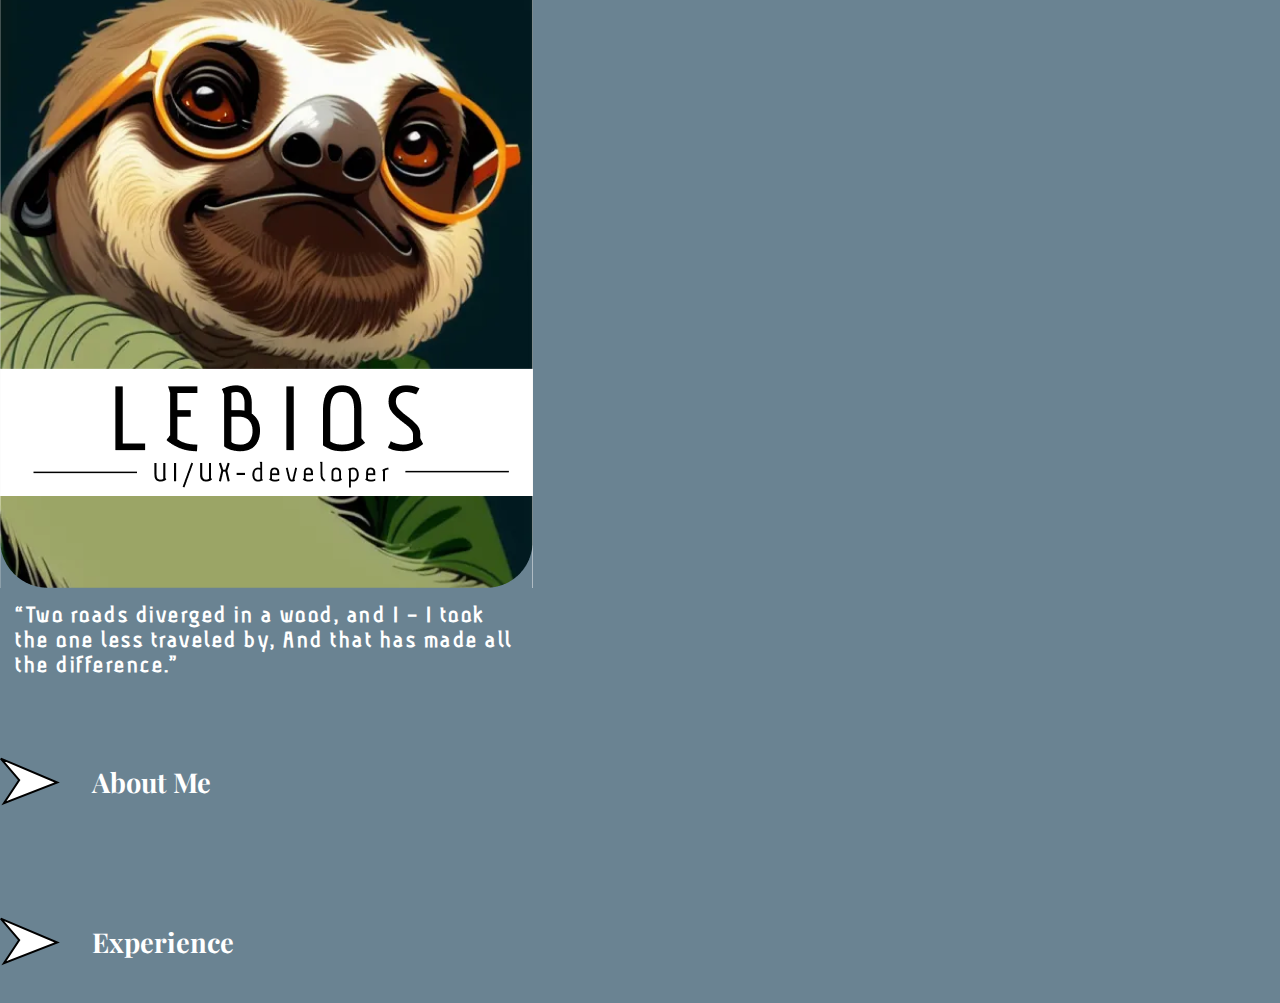
<file: index.html>
<!DOCTYPE html>
<html lang="en">
<head>
    <meta charset="UTF-8">
    <meta http-equiv="X-UA-Compatible" content="IE=edge">
    <meta name="viewport" content="width=device-width, initial-scale=1.0">
    
    <link rel="stylesheet" href="style.css">

    <title>Portfolio</title>
</head>

<body>

        <!----- Small Device ------->
        <div class="container-360x640">
            <div class="img-sloth">
                <img src="./sloth-img.PNG" id="sloth-img">
            </div>
            <h2>“Two roads diverged in a wood, and I – I took the one less traveled by, And that has made all the difference.”</h2>
        </div>

        
       <span class="about-me-section">
        <svg width="60" height="123" viewBox="0 0 153 123" fill="none" xmlns="http://www.w3.org/2000/svg" id="arrow-vector-1">
            <path d="M49 58L2 3L146 64L10 117L49 58Z" stroke="black" stroke-width="5"/>
        </svg>
        <h3 id="About-Me"><a href="./files/About-me.html">About Me</a></h3>
         </span>

        
       <span class="experience-section">
        <svg width="60" height="123" viewBox="0 0 153 123" fill="none" xmlns="http://www.w3.org/2000/svg" id="arrow-vector-2">
            <path d="M49 58L2 3L146 64L10 117L49 58Z" stroke="black" stroke-width="5"/>
        </svg>

        <h3 id="Experience"><a href="#">Experience</a></h3>
        </span>

        <!------ Medium Device --------->
        <div class="container-481x768">
        </svg>
 
        </div>
    </div>
    
</body>
</file>
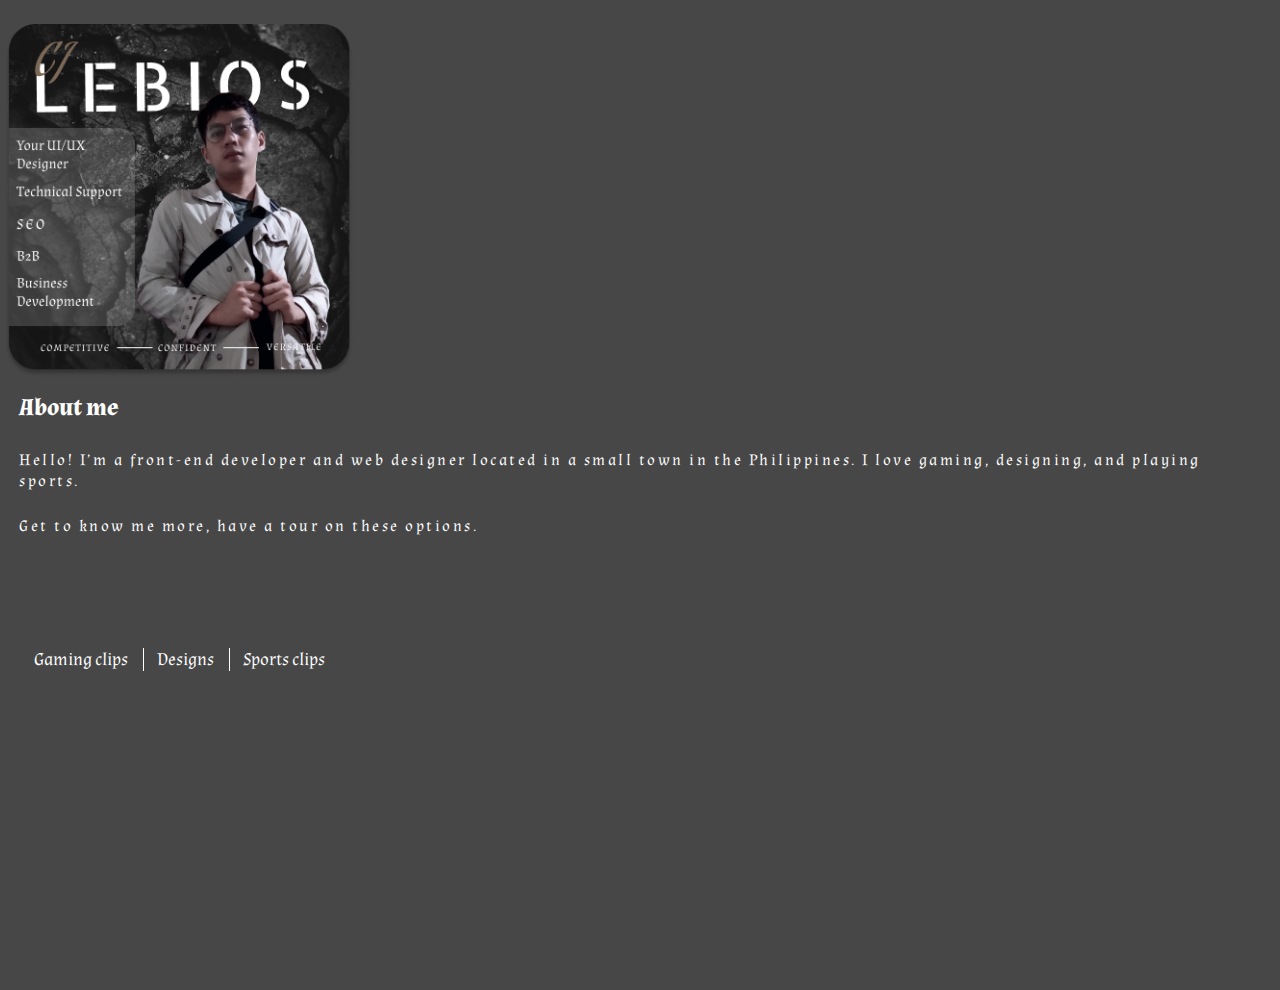
<file: files/About-me.html>
<!DOCTYPE html>
<html lang="en">
<head>
    <meta charset="UTF-8">
    <meta http-equiv="X-UA-Compatible" content="IE=edge">
    <meta name="viewport" content="width=device-width, initial-scale=1.0">
    <link rel="stylesheet" href="./css2.css">
</head>
<body>
    <div class="img-header">
        <img src="./about-me-model.png" style="width:22rem;" id="img-model">
    </div>
    <div class="body-text">
        <h2 id="h2-body">About me</h2>
        <span id="text-body">Hello! I’m a front-end developer and web designer located in a small town in the Philippines. I love gaming, designing, and playing sports.</span>
        <span id="text-body2">Get to know me more, have a tour on these options.</span>
    </div>

    <ul class="nav-list">
        <li><a href="#">Gaming clips</a></li>
        <li id="Designs"><a href="#">Designs</a></li>
        <li id="Sports"><a href="#">Sports clips</a></li>
        
       
    </ul>

</body>
</html>
</file>
<file: style.css>
@import url('https://fonts.googleapis.com/css2?family=Playfair+Display&display=swap');
@import url('https://fonts.googleapis.com/css2?family=Aubrey&family=Playfair+Display&display=swap');


* {
    box-sizing: border-box;
    padding: 0;
    margin: 0;
    font-family: Playfair display; 
}

body {

    background-color: #6A8392;
    
}

/* Media */ 
/* 360x640 */

@media (0px <= width <= 360px) {
}


.container-360x640 h2 {
    font-family: Aubrey;
    position: absolute;
    margin-left: 15px;
    margin-top: 10px;
    width: 21em;
    letter-spacing: 2.5px;
    color: white;
}


#arrow-vector-1 {
    fill: white;
    bottom: 12rem;
    left: 7px;

}

#arrow-vector-2 {
    fill: white;
    bottom: -19.2rem;
    left: 7px;

}

.about-me-section {
    display: flex;  
    align-items: center;
    position: absolute;
    top: 45rem;
}

.about-me-section #About-Me {
    font-size: 1.7rem;
    color: white;
    padding-left: 2rem;
}


#About-Me a {
    color: white;
    text-decoration: none;
}


.experience-section {
    display: flex;  
    align-items: center;
    position: absolute;
    top: 55rem;
}

.experience-section #Experience {
    padding-left: 2rem;
    font-size: 1.7rem;
    color: white;
    padding-left: 2rem;
}

#Experience a {
    color: white;
    text-decoration: none;
}
/* 481x768 */
/* Medium Screen */

@media (481px <= width <= 768px) {
        .container-360x640 {display:none;}
        
}
</file>
<file: files/css2.css>
@import url('https://fonts.googleapis.com/css2?family=Aubrey&display=swap');
@import url('https://fonts.googleapis.com/css2?family=Almendra&display=swap');

* {
    box-sizing: border-box;
    padding: 0;
    margin: 0;
    border: none;
}

body {
    background-color: rgba(31, 31, 31, 0.822);
    height: 110vh;
}   

#img-model {
    position: absolute;
    left: .3rem;
    top: 1.5rem;
}


.body-text {
    position: absolute;
    display: grid;
    top: 25rem;
    padding: 1.2rem;
    color: white;
    font-family: Almendra;
}


#h2-body {
    position: relative;
    bottom: 1.7rem;

}

#text-body {
    letter-spacing: 2.5px;
}

#text-body2 {
    letter-spacing: 2.5px;
    padding-top: 1.5rem;
}

.nav-list {
    position: absolute;
    display: flex;

    top: 39.3rem;
    padding: 1.2rem;
    color: white;
    font-family: Almendra;
    font-size: large;
    
}

.nav-list li {
    list-style: none;
    margin-left: 15px;
 
}

.nav-list a {
    color: white;
    text-decoration: none;
}

#Designs {
    border-left: 1px solid white;
    padding-left: 13px;
}

#Sports {
    border-left: 1px solid white;
    padding-left: 13px;
}
</file>
